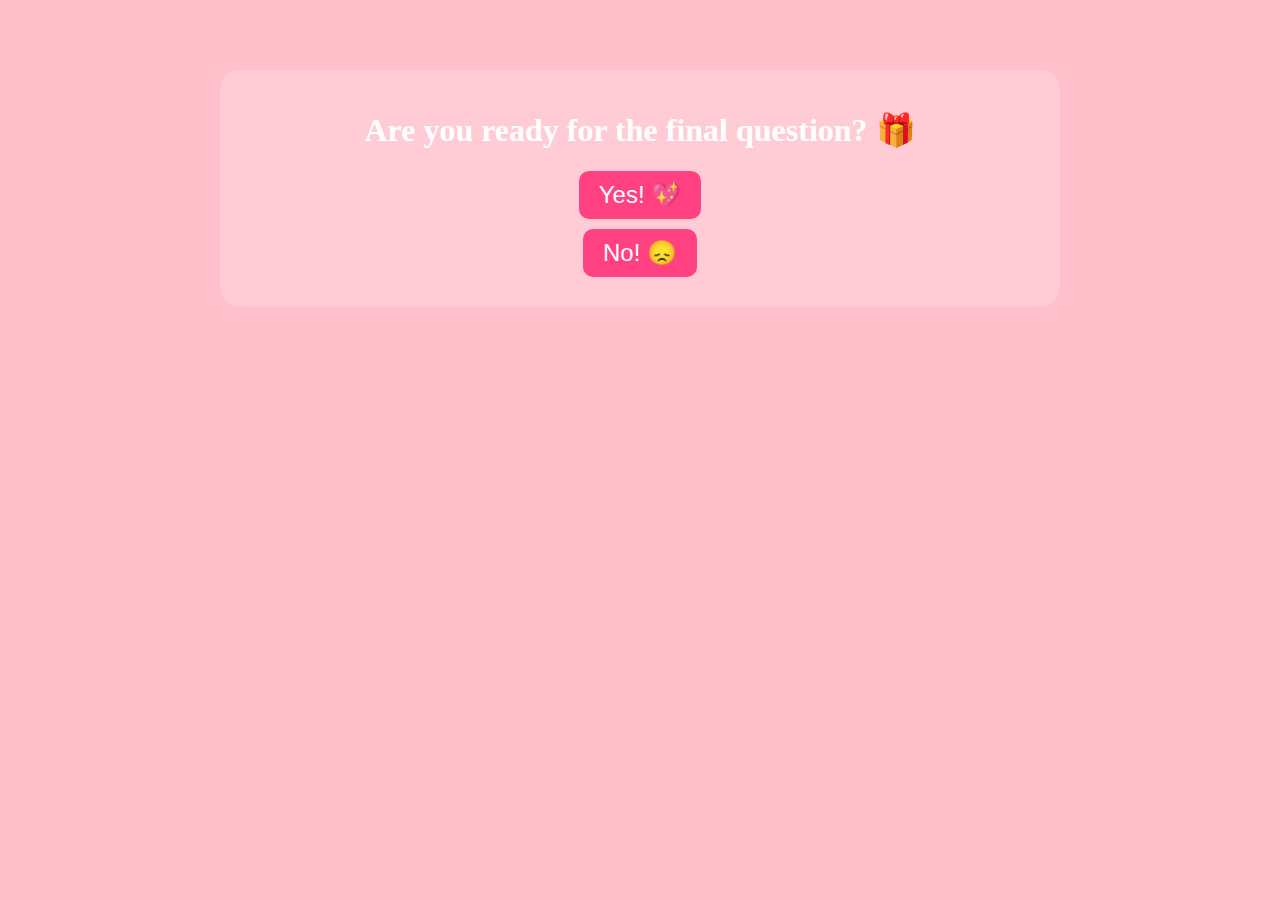
<file: final.html>
<!DOCTYPE html>
<html lang="en">
<head>
    <meta charset="UTF-8">
    <meta name="viewport" content="width=device-width, initial-scale=1.0">
    <title>Final Question 💕</title>
    <link rel="stylesheet" href="styles.css">
    <style>
        .container {
            text-align: center;
            margin-top: 50px;
        }

        .btn {
            font-size: 1.5rem;
            padding: 10px 20px;
            background-color: #ff4081;
            color: white;
            border: none;
            cursor: pointer;
            transition: transform 0.3s ease;
        }

        .btn:hover {
            background-color: #f50057;
        }

        .btn.big {
            transform: scale(1.2);
        }
    </style>
</head>
<body>
    <div class="container">
        <h1>Are you ready for the final question? 🎁</h1>
        <button class="btn" onclick="handleResponse('yes')">Yes! 💖</button>
        <button class="btn" onclick="handleResponse('no')">No! 😞</button>
    </div>

    <script>
        let yesButton = document.querySelector('.btn:nth-of-type(1)');
        let noButton = document.querySelector('.btn:nth-of-type(2)');

        let clickCount = 0;

        function handleResponse(response) {
            if (response === 'yes') {
                window.location.href = "surprise.html"; // Navigate to the next page
            } else {
                clickCount++;
                yesButton.classList.add('big');
                // Increase the size more with each "No" click
                yesButton.style.transform = `scale(${1 + (clickCount * 0.2)})`;
            }
        }
    </script>
</body>
</html>
</file>
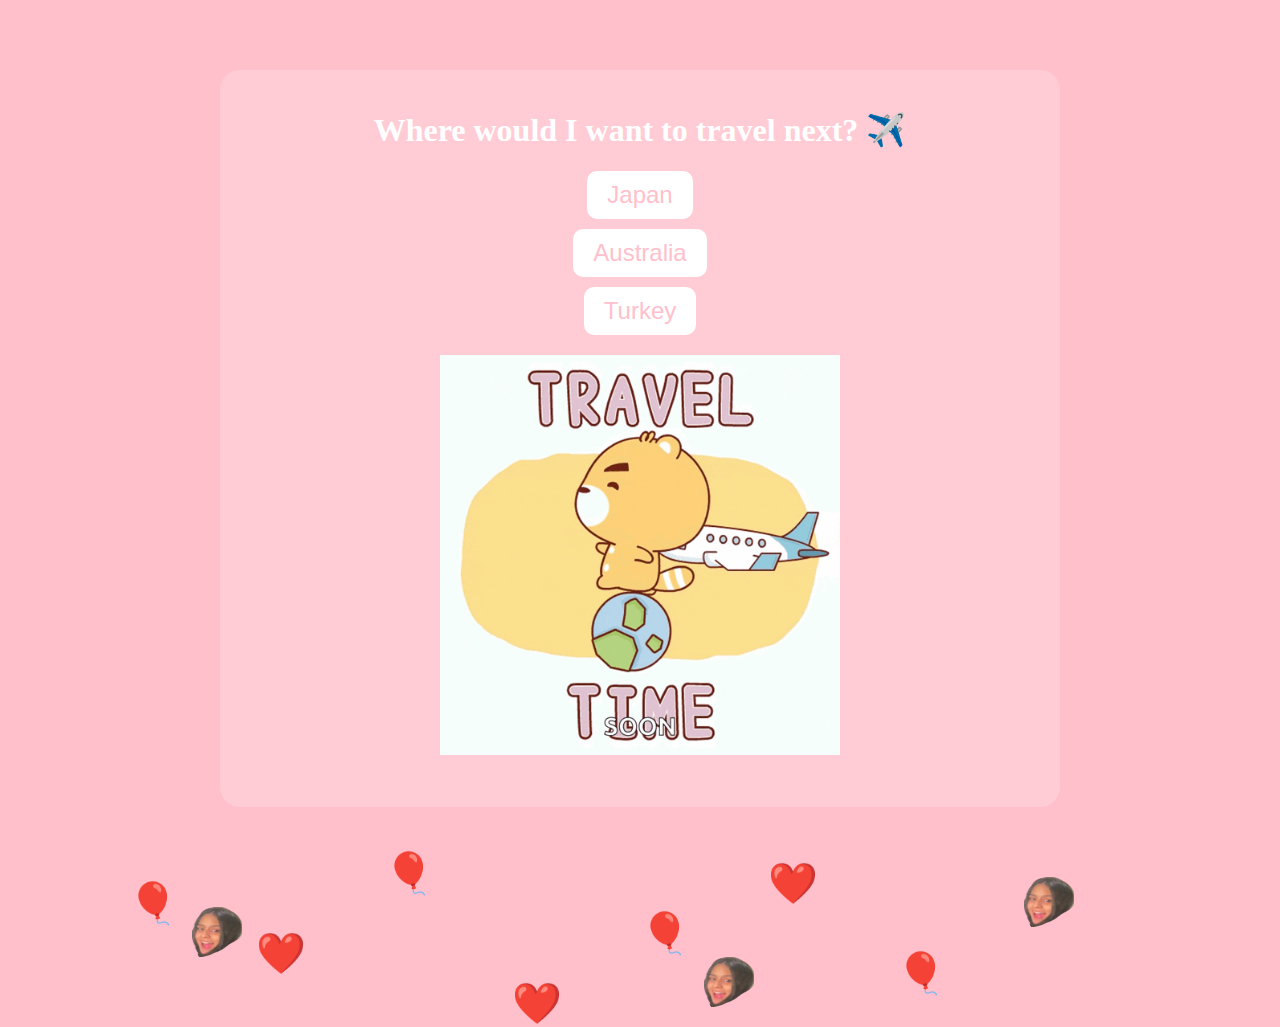
<file: question1.html>
<!DOCTYPE html>
<html lang="en">
<head>
  <meta charset="UTF-8" />
  <meta name="viewport" content="width=device-width, initial-scale=1.0">
  <title>Trivia Quiz 💖</title>
  <!-- Make sure script.js is in the same folder or adjust path if needed -->
  <script src="script.js" defer></script>
  <link rel="stylesheet" href="styles.css">
</head>
<body>
  <div class="container" id="quiz-container">
    <h1 id="question-text"></h1>
    <div id="options-container"></div>
    <div class="gif-container" id="gif-container"></div>
    <p id="message"></p>
  </div>

  <!-- Balloon animations -->
  <div class="heart-balloon" style="left: 10%; bottom: -50px; animation-duration: 12s;">🎈</div>
  <div class="heart-balloon" style="left: 20%; bottom: -100px; animation-duration: 14s;">❤️</div>
  <div class="heart-balloon" style="left: 30%; bottom: -20px; animation-duration: 10s;">🎈</div>
  <div class="heart-balloon" style="left: 40%; bottom: -150px; animation-duration: 16s;">❤️</div>
  <div class="heart-balloon" style="left: 50%; bottom: -80px; animation-duration: 13s;">🎈</div>
  <div class="heart-balloon" style="left: 60%; bottom: -30px; animation-duration: 11s;">❤️</div>
  <div class="heart-balloon" style="left: 70%; bottom: -120px; animation-duration: 15s;">🎈</div>
  <div class="heart-balloon" style="left: 15%; bottom: -90px; animation-duration: 17s;">
    <img src="balloon.png" alt="Balloon" class="balloon-img">
  </div>
  <div class="heart-balloon" style="left: 55%; bottom: -140px; animation-duration: 19s;">
    <img src="balloon.png" alt="Balloon" class="balloon-img">
  </div>
  <div class="heart-balloon" style="left: 80%; bottom: -60px; animation-duration: 14s;">
    <img src="balloon.png" alt="Balloon" class="balloon-img">
  </div>

  <style>
    .heart-balloon {
      position: absolute;
      font-size: 2.5rem;
      animation: floatUp linear infinite;
    }
    .balloon-img {
      width: 60px;
      height: auto;
    }
    @keyframes floatUp {
      from { transform: translateY(0); opacity: 1; }
      to { transform: translateY(-120vh); opacity: 0; }
    }
  </style>

  <!-- Tenor embed script (needed to display GIFs) -->
  <script type="text/javascript" async src="https://tenor.com/embed.js"></script>
</body>
</html>
</file>
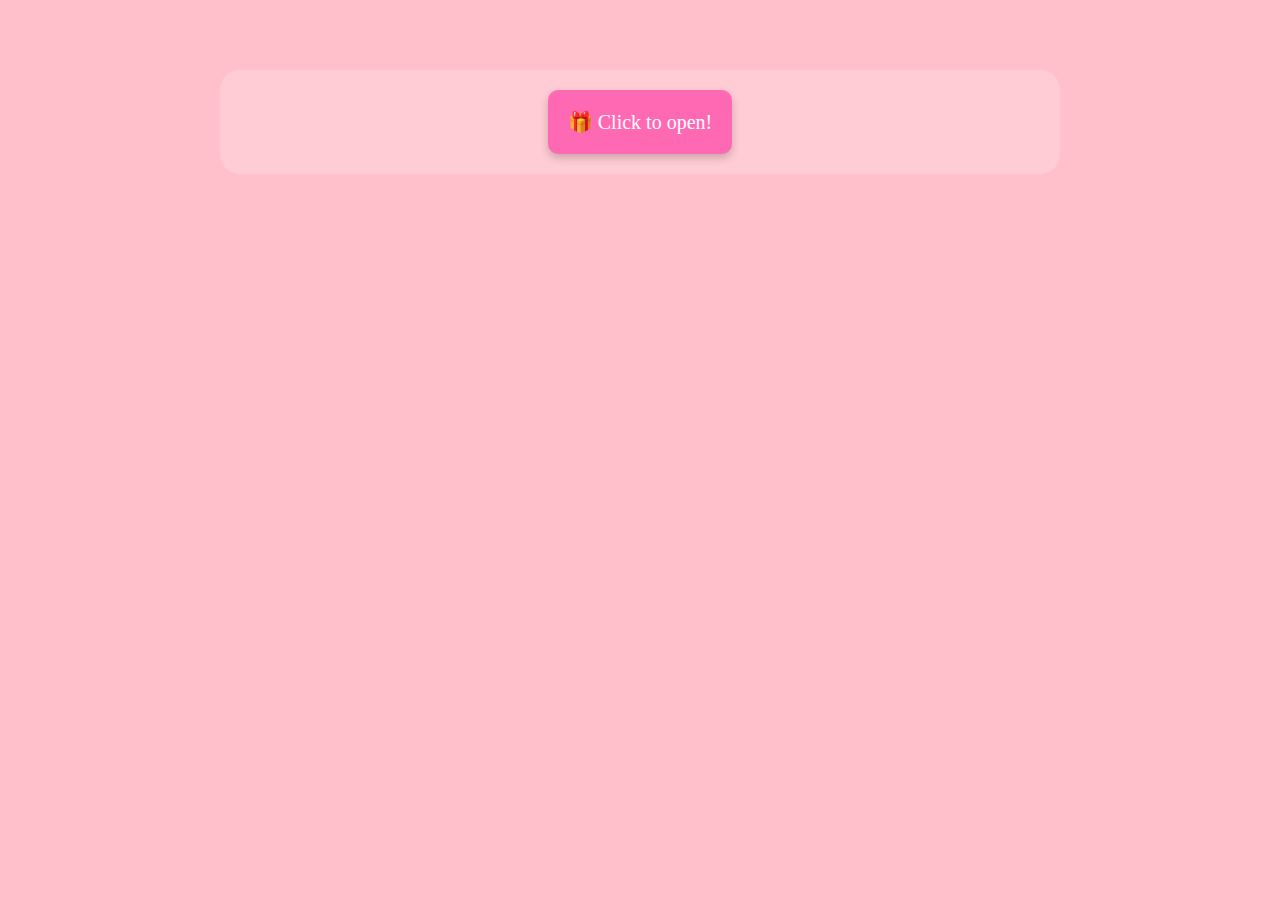
<file: surprise.html>
<!DOCTYPE html>
<html lang="en">
<head>
    <meta charset="UTF-8">
    <meta name="viewport" content="width=device-width, initial-scale=1.0">
    <title>Surprise! 🎁</title>
    <link rel="stylesheet" href="styles.css">
    <style>
        /* Initially hide the card */
        .hidden {
            display: none;
        }
        /* Optional: Add some styling for the gift box */
        .gift-box {
            cursor: pointer;
            display: inline-block;
            padding: 20px;
            background-color: #FF69B4;
            color: white;
            border-radius: 10px;
            text-align: center;
            font-size: 20px;
            box-shadow: 0 4px 8px rgba(0, 0, 0, 0.2);
        }
        /* Styling for the card */
        .card {
            margin-top: 20px;
            font-size: 24px;
            text-align: center;
            background-color: #FFB6C1;
            border-radius: 10px;
            padding: 20px;
            box-shadow: 0 4px 8px rgba(0, 0, 0, 0.2);
        }
    </style>
</head>
<body>
    <div class="container">
        <div class="gift-box" onclick="openGift()">
            🎁 Click to open!
        </div>
        <div class="card hidden" id="card">
            <h2>Will you be my Valentine? 💖</h2>
            <p>💌 Love, Chinmay</p>
        </div>
    </div>

    <script>
        // Function to show the card when the gift box is clicked
        function openGift() {
            document.getElementById("card").classList.remove("hidden");
        }
    </script>
</body>
</html>
</file>
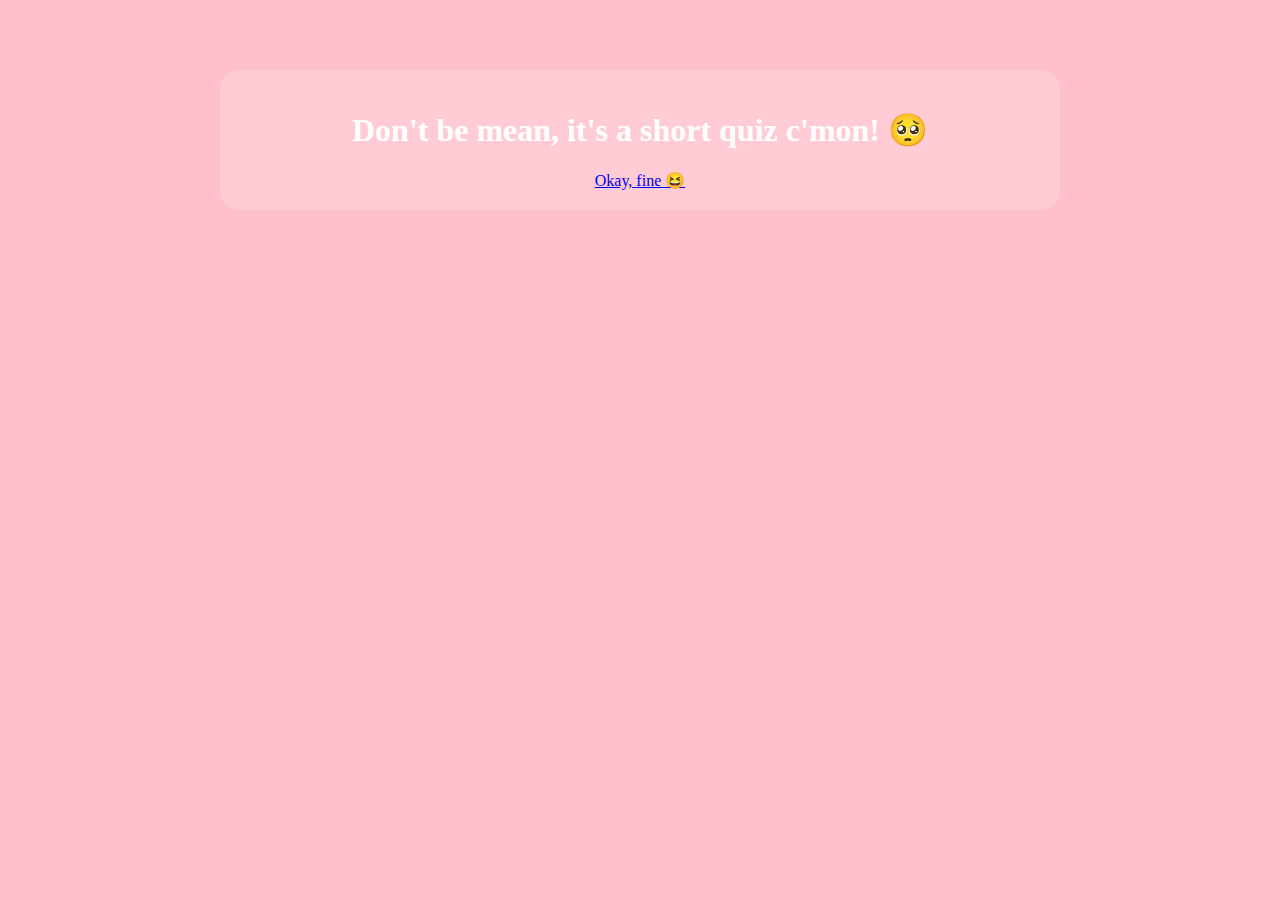
<file: wrongAnswer.html>
<!DOCTYPE html>
<html lang="en">
<head>
    <meta charset="UTF-8">
    <meta name="viewport" content="width=device-width, initial-scale=1.0">
    <title>Don't Be Mean! 💔</title>
    <link rel="stylesheet" href="styles.css">
</head>
<body>
    <div class="container">
        <h1>Don't be mean, it's a short quiz c'mon! 🥺</h1>
        <a href="question1.html" class="btn">Okay, fine 😆</a>
    </div>
</body>
</html>
</file>
<file: styles.css>
body {
    background-color: pink;
    font-family: 'Brush Script MT', cursive;
    text-align: center;
    margin: 0;
    padding: 20px;
    position: relative;
}

/* Container styling */
.container {
    margin: 50px auto;
    padding: 20px;
    background-color: rgba(255, 255, 255, 0.2); /* Slight transparency for styling */
    border-radius: 20px;
    position: relative;
    width: 80%;
    max-width: 800px;
}

/* Styling for questions and text */
h1, p {
    color: white;
    font-size: 2rem;
}

/* Buttons */
button {
    display: block;
    margin: 10px auto;
    padding: 10px 20px;
    font-size: 1.5rem;
    background-color: white;
    color: pink;
    border: none;
    border-radius: 10px;
    cursor: pointer;
}

button:hover {
    background-color: lightpink;
}

/* Centering the GIF properly */
.gif-container {
    display: flex;
    justify-content: center;
    align-items: center;
    margin-top: 20px;
}

/* Flower Frame using emojis */
.flower-frame {
    position: absolute;
    width: 100%;
    height: 100%;
    pointer-events: none;
    z-index: -1;
}

.flower-frame::before,
.flower-frame::after {
    content: "🌸🌸🌸🌸🌸🌸🌸🌸🌸🌸🌸🌸🌸🌸🌸🌸🌸🌸🌸🌸🌸🌸🌸🌸🌸🌸🌸";
    position: absolute;
    font-size: 30px;
    text-align: center;
    width: 100%;
    color: white;
}

.flower-frame::before {
    top: 0;
}

.flower-frame::after {
    bottom: 0;
}

.left-flowers,
.right-flowers {
    position: absolute;
    top: 0;
    bottom: 0;
    width: 30px;
    font-size: 30px;
    color: white;
    line-height: 40px;
}

.left-flowers {
    left: 0;
    writing-mode: vertical-rl;
}

.right-flowers {
    right: 0;
    writing-mode: vertical-rl;
}

/* Floating Heart Balloons */
@keyframes float {
    0% { transform: translateY(0) rotate(0deg); opacity: 1; }
    50% { transform: translateY(-200px) rotate(10deg); opacity: 0.8; }
    100% { transform: translateY(-400px) rotate(-10deg); opacity: 0; }
}

.heart-balloon {
    position: absolute;
    bottom: -100px;
    animation: float 10s infinite ease-in-out;
}

.heart-balloon img {
    width: 50px;
    height: 50px;
}
</file>
